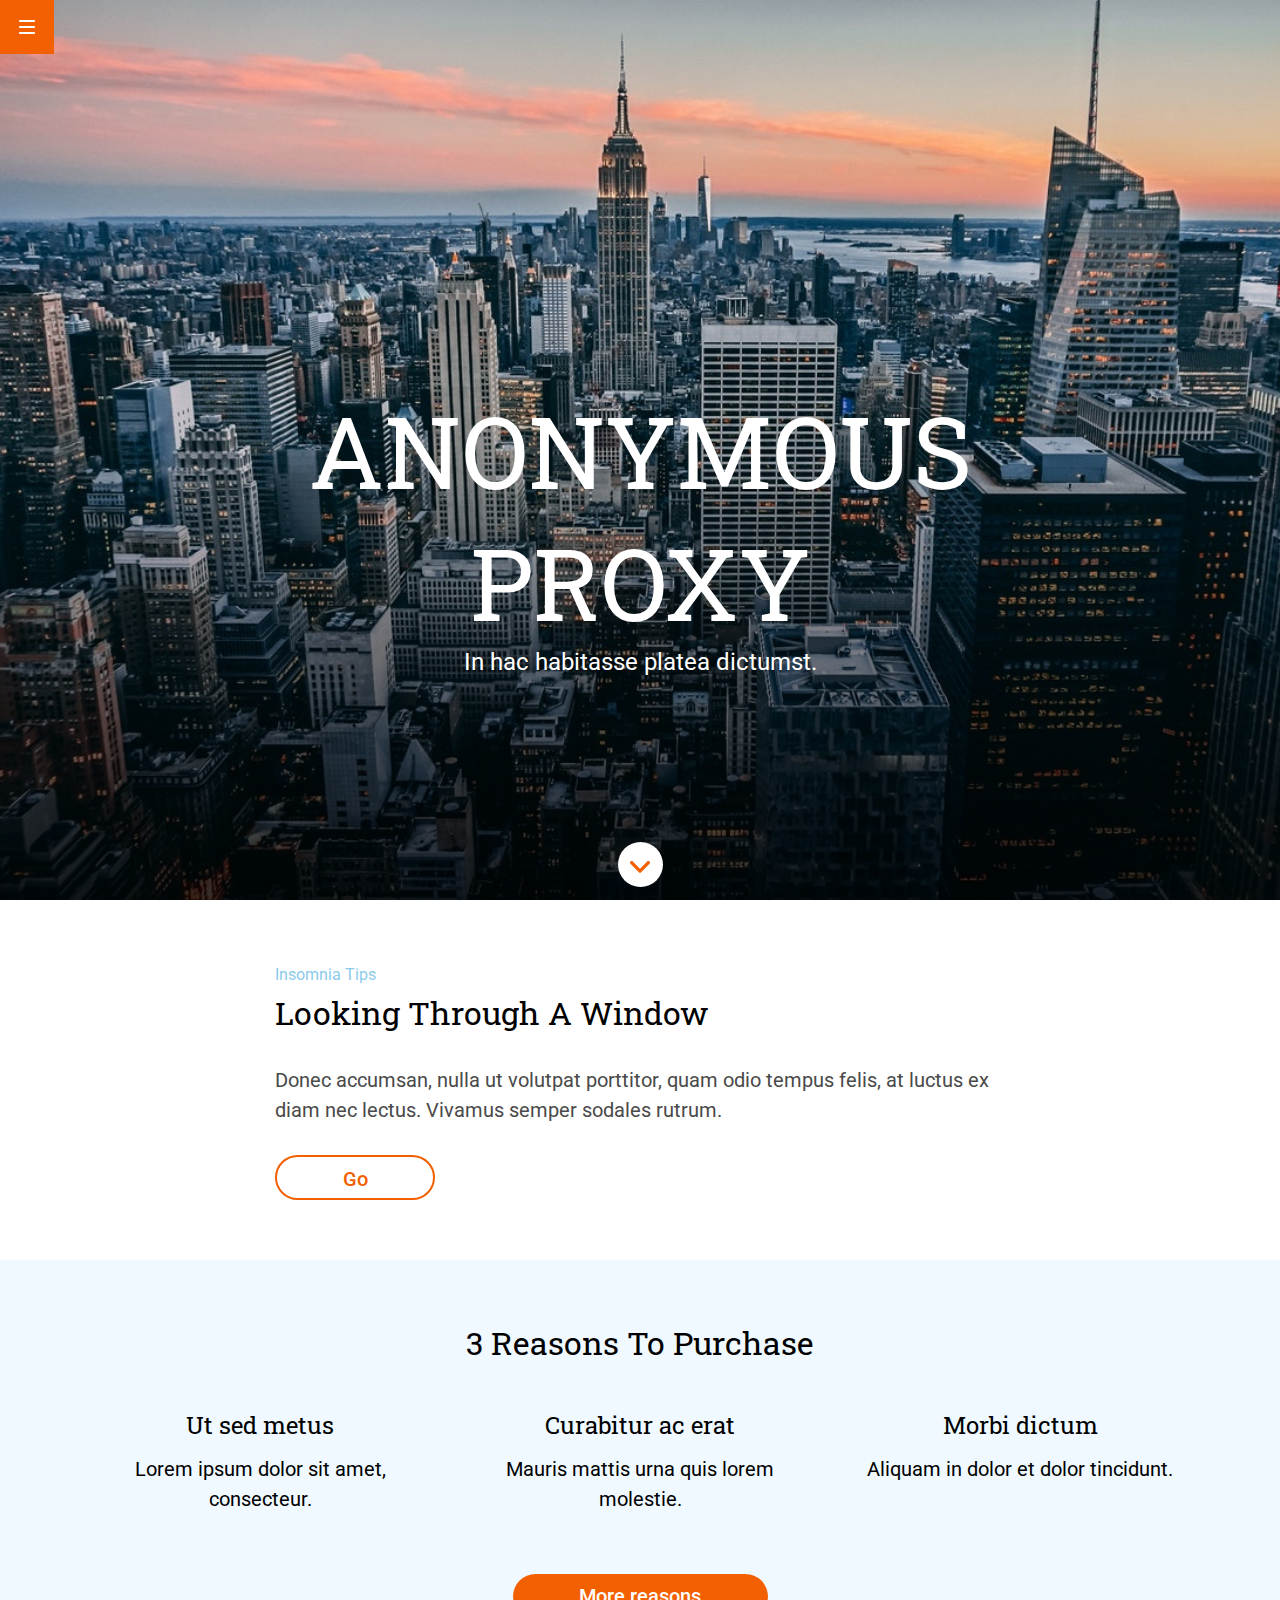
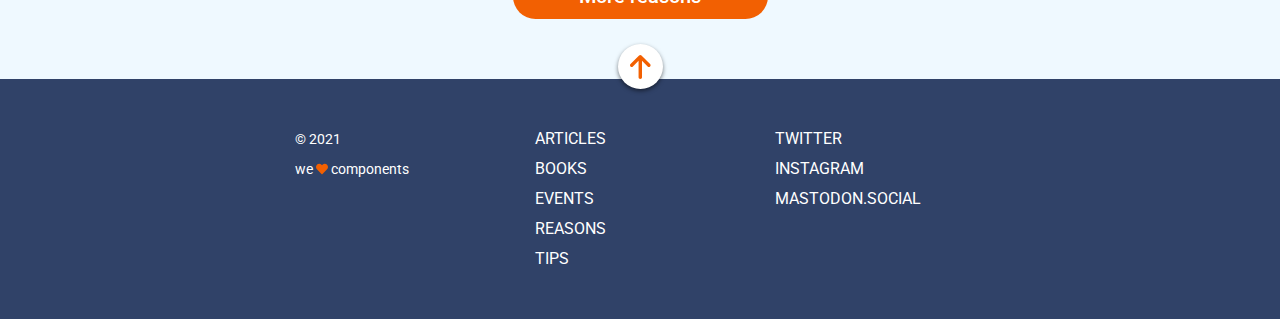
<file: docs/index.html>
<!DOCTYPE html>
<html lang="en">
  <head>
    <meta charset="UTF-8" />
    <meta http-equiv="X-UA-Compatible" content="IE=edge" />
    <meta name="viewport" content="width=device-width, initial-scale=1.0" />
    <link rel="preconnect" href="https://fonts.googleapis.com" />
    <link rel="preconnect" href="https://fonts.gstatic.com" crossorigin />
    <link
      href="https://fonts.googleapis.com/css2?family=Roboto+Slab:wght@700&display=swap"
      rel="stylesheet"
    />
    <link rel="preconnect" href="https://fonts.googleapis.com" />
    <link rel="preconnect" href="https://fonts.gstatic.com" crossorigin />
    <link
      href="https://fonts.googleapis.com/css2?family=Roboto&display=swap"
      rel="stylesheet"
    />
    <link rel="preconnect" href="https://fonts.googleapis.com" />
    <link rel="preconnect" href="https://fonts.gstatic.com" crossorigin />
    <link
      href="https://fonts.googleapis.com/css2?family=Roboto&display=swap"
      rel="stylesheet"
    />
    <link rel="stylesheet" href="./assets/css/main.css" />
    <link
      rel="shortcut icon"
      type="image/jpg"
      href="./assets/images/favicon.png"
    />
    <title>Anonymous Proxy</title>
  </head>
  <body>
    <header>
      <a class="header__menu" href="https://adalab.es/" target="_blank">
        <svg
          width="16px"
          height="14px"
          viewBox="0 0 16 14"
          version="1.1"
          xmlns="http://www.w3.org/2000/svg"
          xmlns:xlink="http://www.w3.org/1999/xlink"
        >
          <title>Link to Adalab's website</title>
          <desc>Created with Sketch.</desc>
          <defs></defs>
          <g
            id="Menú"
            stroke="none"
            stroke-width="1"
            fill="none"
            fill-rule="evenodd"
            transform="translate(-14.000000, -15.000000)"
          >
            <g id="menu" fill="#FFFFFF" fill-rule="nonzero">
              <path
                d="M29,21 C29.6,21 30,21.4 30,22 C30,22.6 29.6,23 29,23 L15,23 C14.4,23 14,22.6 14,22 C14,21.4 14.4,21 15,21 L29,21 Z M15,17 C14.4,17 14,16.6 14,16 C14,15.4 14.4,15 15,15 L29,15 C29.6,15 30,15.4 30,16 C30,16.6 29.6,17 29,17 L15,17 Z M29,27 C29.6,27 30,27.4 30,28 C30,28.6 29.6,29 29,29 L15,29 C14.4,29 14,28.6 14,28 C14,27.4 14.4,27 15,27 L29,27 Z"
                id="ico-menu"
              ></path>
            </g>
          </g>
        </svg>

      </a>
    </header>

    <main>
      <section class="hero" id="hero">
        <h1 class="hero__title">Anonymous proxy</h1>
        <p class="hero__subtitle">In hac habitasse platea dictumst.</p>
        <a class="hero__arrow" href="#reasonsPurchase">
          <svg
            class="hero__arrow--size"
            width="20px"
            height="12px"
            viewBox="0 0 20 12"
            version="1.1"
            xmlns="http://www.w3.org/2000/svg"
            xmlns:xlink="http://www.w3.org/1999/xlink"
          >
            <title>3 Reasons to Purchase</title>
            <desc>Created with Sketch.</desc>
            <defs></defs>
            <g
              id="Down"
              stroke="none"
              stroke-width="1"
              fill="none"
              fill-rule="evenodd"
              transform="translate(-13.000000, -18.000000)"
            >
              <path
                class="hero__arrow--color"
                d="M23,29.6666667 C22.5,29.6666667 22.1666667,29.5 21.8333333,29.1666667 L13.5,20.8333333 C12.8333333,20.1666667 12.8333333,19.1666667 13.5,18.5 C14.1666667,17.8333333 15.1666667,17.8333333 15.8333333,18.5 L23,25.6666667 L30.1666667,18.5 C30.8333333,17.8333333 31.8333333,17.8333333 32.5,18.5 C33.1666667,19.1666667 33.1666667,20.1666667 32.5,20.8333333 L24.1666667,29.1666667 C23.8333333,29.5 23.5,29.6666667 23,29.6666667 Z"
                id="ico-scroll-down"
                fill="#F26002"
                fill-rule="nonzero"
              ></path>
            </g>
          </svg>

        </a>
      </section>

      <section class="tips">
        <article class="tips__article">
          <small class="tips__small">Insomnia tips</small>
          <h2 class="tips__title">Looking through a window</h2>
          <p class="tips__text">
            Donec accumsan, nulla ut volutpat porttitor, quam odio tempus felis, at
            luctus ex diam nec lectus. Vivamus semper sodales rutrum.
          </p>

          <a
            class="tips__btn"
            href="https://adalab.es/"
            title="Link to Adalab's Website"
            target="_blank"
            >Go</a
          >
        </article>
      </section>

      <section class="purchase" id="reasonsPurchase">
        <div class="purchase__container">
          <h2 class="purchase__title">3 reasons to purchase</h2>
          <div class="purchase__articles">
            <article class="article__content">
              <h3 class="article__content--title">Ut sed metus</h3>
              <p class="article__content--text">Lorem ipsum dolor sit amet, consecteur.</p>
            </article>

            <article class="article__content">
              <h3 class="article__content--title">Curabitur ac erat</h3>
              <p class="article__content--text">Mauris mattis urna quis lorem molestie.</p>
            </article>

            <article class="article__content">
              <h3 class="article__content--title">Morbi dictum</h3>
              <p class="article__content--text">Aliquam in dolor et dolor tincidunt.</p>
            </article>

          </div>
          <a
            class="purchase__btn"
            href="https://adalab.es/"
            title="Link to Adalab's Website"
            target="_blank"
            >More reasons</a
          >
        </div>
      </section>

    </main>
    <footer class="footer">
      <a class="footer__arrow" href="#hero">
        <svg
          class="footer__arrow--size"
          width="21px"
          height="24px"
          viewBox="0 0 21 24"
          version="1.1"
          xmlns="http://www.w3.org/2000/svg"
          xmlns:xlink="http://www.w3.org/1999/xlink"
        >
          <title>Take me back to the top</title>
          <desc>Created with Sketch.</desc>
          <defs></defs>
          <g
            id="up-btn"
            stroke="none"
            stroke-width="1"
            fill="none"
            fill-rule="evenodd"
            transform="translate(-12.000000, -11.000000)"
          >
            <g
              class="footer__arrow--color"
              fill="#F26002"
              fill-rule="nonzero"
              id="ico-arrow"
            >
              <path
                d="M12.5142857,22.4857143 C13.2,23.1714286 14.2285714,23.1714286 14.9142857,22.4857143 L20.5714286,16.8285714 L20.5714286,33.2857143 C20.5714286,34.3142857 21.2571429,35 22.2857143,35 C23.3142857,35 24,34.3142857 24,33.2857143 L24,16.8285714 L29.6571429,22.4857143 C30.3428571,23.1714286 31.3714286,23.1714286 32.0571429,22.4857143 C32.7428571,21.8 32.7428571,20.7714286 32.0571429,20.0857143 L23.4857143,11.5142857 C23.1428571,11.1714286 22.8,11 22.2857143,11 C21.7714286,11 21.4285714,11.1714286 21.0857143,11.5142857 L12.5142857,20.0857143 C11.8285714,20.7714286 11.8285714,21.8 12.5142857,22.4857143 Z"
              ></path>
            </g>
          </g>
        </svg>

      </a>

      <nav>
        <ul class="footer__nav">
          <li>
            <a
              class="footer__nav--item"
              href="https://adalab.es/"
              target="_blank"
              title="Link to Adalab's Website"
              >Articles</a
            >
          </li>

          <li>
            <a
              class="footer__nav--item"
              href="https://adalab.es/"
              target="_blank"
              title="Link to Adalab's Website"
              >Books</a
            >
          </li>

          <li>
            <a
              class="footer__nav--item"
              href="https://adalab.es/"
              target="_blank"
              title="Link to Adalab's Website"
              >Events</a
            >
          </li>

          <li>
            <a
              class="footer__nav--item"
              href="https://adalab.es/"
              target="_blank"
              title="Link to Adalab's Website"
              >Reasons</a
            >
          </li>

          <li>
            <a
              class="footer__nav--item"
              href="https://adalab.es/"
              target="_blank"
              title="Link to Adalab's Website"
              >Tips</a
            >
          </li>

        </ul>
      </nav>
      <nav>
        <ul class="footer__nav">
          <li>
            <a
              class="footer__nav--item"
              href="https://adalab.es/"
              target="_blank"
              title="Link to Adalab's Website"
              >Twitter</a
            >
          </li>

          <li>
            <a
              class="footer__nav--item"
              href="https://adalab.es/"
              target="_blank"
              title="Link to Adalab's Website"
              >Instagram</a
            >
          </li>

          <li>
            <a
              class="footer__nav--item"
              href="https://adalab.es/"
              target="_blank"
              title="Link to Adalab's Website"
              >Mastodon.social</a
            >
          </li>

        </ul>
      </nav>
      <div class="footer__smallsSection">
        <small class="footer__small">&copy; 2021</small>
        <small class="footer__small"
          >we <svg
   class="footer__small--heart"
   aria-hidden="true"
   focusable="false"
   data-prefix="fas"
   data-icon="heart"
   class="svg-inline--fa fa-heart"
   role="img"
   xmlns="http://www.w3.org/2000/svg"
   viewBox="0 0 512 512"
 >
   <path
     fill="currentColor"
     d="M472.1 270.5l-193.1 199.7c-12.64 13.07-33.27 13.08-45.91 .0107l-193.2-199.7C-16.21 212.5-13.1 116.7 49.04 62.86C103.3 15.88 186.4 24.42 236.3 75.98l19.7 20.27l19.7-20.27c49.95-51.56 132.1-60.1 187.3-13.12C525.1 116.6 528.2 212.5 472.1 270.5z"
   ></path>
 </svg>
components</small
        >
      </div>
    </footer>

  </body>
</html>
</file>
<file: docs/assets/css/main.css>
html{scroll-behavior:smooth}*{margin:0;padding:0;font-family:unset;font-size:unset;font-weight:unset;box-sizing:border-box;text-decoration:none}.header__menu{transition:all 0.3s ease-in}.header__menu:hover{height:54px;width:54px;background-color:#f26002}.header__menu:active{background-color:#0271bc}.hero__arrow{transition:all 0.3s linear}.hero__arrow:hover{background-color:#f26002;box-shadow:0px -5px 10px rgba(255,255,255,0.5);height:50px;width:50px;padding-top:20px}.hero__arrow:hover .hero__arrow--size{height:13.2px;width:22px}.hero__arrow:hover .hero__arrow--color{fill:#fff}.hero__arrow:active{background-color:#fff}.hero__arrow:active .hero__arrow--color{fill:#f26002}.tips__btn{transition:all 0.3s linear}.tips__btn:hover{background-color:#f26002;color:#fff;box-shadow:0px 5px 10px rgba(0,0,0,0.3);font-size:1.375rem;transform:translateY(-3px);background-position:bottom}.tips__btn:active{background-color:#fff;color:#f26002}.purchase__btn{transition:all 0.3s linear}.purchase__btn:hover{background-color:#fff;color:#f26002;box-shadow:0px 5px 10px rgba(0,0,0,0.3);font-size:1.375rem;transform:translateY(-3px)}.purchase__btn:active{background-color:#f26002;color:#fff}.footer__arrow{transition:all 0.3s linear}.footer__arrow:hover{background-color:#f26002;box-shadow:0px 5px 10px rgba(0,0,0,0.5);height:50px;width:50px}.footer__arrow:hover .footer__arrow--size{height:26px;width:24px}.footer__arrow:hover .footer__arrow--color{fill:#fff}.footer__arrow:active{background-color:#fff}.footer__arrow:active .footer__arrow--color{fill:#f26002}.footer__nav--item{transition:all 0.2s linear;position:relative}.footer__nav--item:visited{color:#7e86cc}.footer__nav--item::before{content:"";transform:scaleX(0);width:110%;height:2px;bottom:-3.5px;left:-5%;background-color:#f26002;position:absolute;visibility:hidden;transition:all 0.3s linear}.footer__nav--item:hover:before{visibility:visible;transform:scaleX(1)}.footer__nav--item:active:before{background-color:#fff}.footer__nav--item:hover{color:#f26002}.footer__nav--item:active{color:#fff}@-webkit-keyframes arrowHeroBounce{0%{transform:translate(0, -5px)}50%{transform:translate(0, 10px)}100%{transform:translate(0, -5px)}}@keyframes arrowHeroBounce{0%{transform:translate(0, -5px)}50%{transform:translate(0, 10px)}100%{transform:translate(0, -5px)}}@-webkit-keyframes arrowFooterBounceMobile{0%{transform:translate(0, -80px)}50%{transform:translate(0, -95px)}100%{transform:translate(0, -80px)}}@keyframes arrowFooterBounceMobile{0%{transform:translate(0, -80px)}50%{transform:translate(0, -95px)}100%{transform:translate(0, -80px)}}@-webkit-keyframes arrowFooterBounceTablet{0%{transform:translate(0, -65px)}50%{transform:translate(0, -80px)}100%{transform:translate(0, -65px)}}@keyframes arrowFooterBounceTablet{0%{transform:translate(0, -65px)}50%{transform:translate(0, -80px)}100%{transform:translate(0, -65px)}}.hero__arrow{-webkit-animation:arrowHeroBounce 2s ease-in-out infinite;animation:arrowHeroBounce 2s ease-in-out infinite}.footer__arrow{-webkit-animation:arrowFooterBounceMobile 2s ease-in-out infinite;animation:arrowFooterBounceMobile 2s ease-in-out infinite}@media (min-width: 768px){.footer__arrow{transform:translate(0, -65px);-webkit-animation:arrowFooterBounceTablet 2s ease-in-out infinite;animation:arrowFooterBounceTablet 2s ease-in-out infinite}}.header__menu{background-color:#0271bc;height:44px;width:44px;display:flex;align-items:center;justify-content:center;position:fixed;z-index:999}.hero{height:100vh;background-image:url(../images/cover.jpg);background-size:cover;background-position-x:center;display:flex;flex-direction:column;align-items:center;text-align:center}.hero::after{content:"";position:absolute;top:0;left:0;width:100%;height:100%;background:linear-gradient(to top, rgba(0,0,0,0.555), transparent, transparent)}.hero__title{font-size:2.625rem;color:#fff;font-family:"Roboto Slab",serif;text-transform:uppercase;line-height:3.4375rem;width:290px;margin:284px 15px 0;z-index:999}@media (min-width: 768px){.hero__title{font-size:5rem;line-height:6.625rem;width:690px;margin-top:384px}}@media (min-width: 1280px){.hero__title{font-size:6.25rem;line-height:8.25rem;width:730px}}.hero__subtitle{font-size:1rem;color:#fff;font-family:"Roboto",sans-serif;margin:10px 15px 45px;z-index:999}@media (min-width: 768px){.hero__subtitle{font-size:1.5rem;margin:20px 0 30px}}@media (min-width: 1280px){.hero__subtitle{margin-top:0}}.hero__arrow{height:45px;width:45px;background-color:#fff;border-radius:50%;padding-top:17px;position:absolute;bottom:53px;z-index:999}@media (min-width: 768px){.hero__arrow{bottom:45px}}@media (min-width: 1280px){.hero__arrow{bottom:13px}}.tips{margin:30px 15px 45px;display:flex;flex-direction:column;align-items:center}@media (min-width: 768px){.tips{margin:30px 39px 60px}}@media (min-width: 1280px){.tips{margin:60px 0}}@media (min-width: 768px){.tips__article{width:690px}}@media (min-width: 1280px){.tips__article{width:730px}}.tips__small{color:#8ccbea;font-family:"Roboto",sans-serif;font-size:.875rem;line-height:1.875rem;text-transform:capitalize}@media (min-width: 1280px){.tips__small{font-size:1rem}}.tips__title{color:#000;font-family:"Roboto Slab",serif;font-size:1.5rem;line-height:1.875rem;text-transform:capitalize}@media (min-width: 768px){.tips__title{font-size:1.625rem;line-height:2.8125rem}}@media (min-width: 1280px){.tips__title{font-size:2rem}}.tips__text{color:#4a4a4a;font-family:"Roboto",sans-serif;font-size:1.125rem;line-height:1.875rem;margin:15px 0 30px}@media (min-width: 768px){.tips__text{font-size:1.25rem;line-height:1.875rem;margin:30px 0}}.tips__btn{display:inline-block;text-align:center;width:76px;height:45px;border:solid 2px #f26002;border-radius:22.5px;color:#f26002;font-family:"Roboto",sans-serif;font-size:1.25rem;font-weight:500;line-height:2.8125rem}@media (min-width: 768px){.tips__btn{width:91px}}@media (min-width: 1280px){.tips__btn{width:160px}}.purchase{background-color:#eff9ff;padding:30px 0 60px;display:flex;flex-direction:column;align-items:center;text-align:center}@media (min-width: 1280px){.purchase{padding-top:60px}}@media (min-width: 768px){.purchase__container{width:690px}}@media (min-width: 1280px){.purchase__container{width:1110px}}.purchase__title{color:#000;font-family:"Roboto Slab",serif;font-size:1.5rem;line-height:1.875rem;text-transform:capitalize}@media (min-width: 768px){.purchase__title{font-size:1.625rem;line-height:2.8125rem}}@media (min-width: 1280px){.purchase__title{font-size:2rem}}.purchase__articles{display:grid;grid-template-columns:1fr;grid-template-rows:repeat(3, 1fr);margin:0 70px 45px}@media (min-width: 768px){.purchase__articles{grid-template-columns:repeat(3, 1fr);grid-template-rows:1fr;margin:45px 0 60px;grid-gap:30px}}.purchase__btn{display:inline-block;width:184px;height:45px;background-color:#f26002;border:none;border-radius:22.5px;color:#fff;font-family:"Roboto",sans-serif;font-size:1.25rem;font-weight:500;line-height:2.8125rem}@media (min-width: 768px){.purchase__btn{width:210px}}@media (min-width: 1280px){.purchase__btn{width:255px}}.article__content{margin-top:45px}@media (min-width: 768px){.article__content{margin:0}}.article__content--title{color:#000;font-family:"Roboto Slab",serif;font-size:1.125rem;line-height:1.875rem}@media (min-width: 768px){.article__content--title{font-size:1.5rem}}.article__content--text{color:#000;font-family:"Roboto",sans-serif;font-size:1.125rem;line-height:1.875rem}@media (min-width: 768px){.article__content--text{font-size:1.25rem;margin-top:14px}}.footer{background-color:#304268;padding:60px 0 45px;display:flex;flex-direction:column;align-items:center;justify-content:space-between}@media (min-width: 768px){.footer{flex-direction:row;padding:45px 39px;align-items:flex-start;justify-content:center}}.footer__arrow{height:45px;width:45px;background-color:white;border-radius:50%;display:flex;align-items:center;justify-content:center;position:absolute;transform:translate(0, -80px);box-shadow:0 2px 4px 0 rgba(0,0,0,0.5)}.footer__nav{display:flex;flex-direction:column;align-items:center;list-style:none;margin-bottom:30px}@media (min-width: 768px){.footer__nav{align-items:flex-start;margin:0 0 0 30px;width:210px}}.footer__nav--item{color:#fff;font-family:"Roboto",sans-serif;font-size:1rem;line-height:1.875rem;text-transform:uppercase}.footer__smallsSection{display:flex;flex-direction:column;align-items:center}@media (min-width: 768px){.footer__smallsSection{order:-1;align-items:flex-start;width:210px}}.footer__small{color:#fff;font-family:"Roboto",sans-serif;font-size:.875rem;line-height:1.875rem}.footer__small--heart{color:#f26002;height:.75rem;transform:translate(0, 1px)}
</file>
